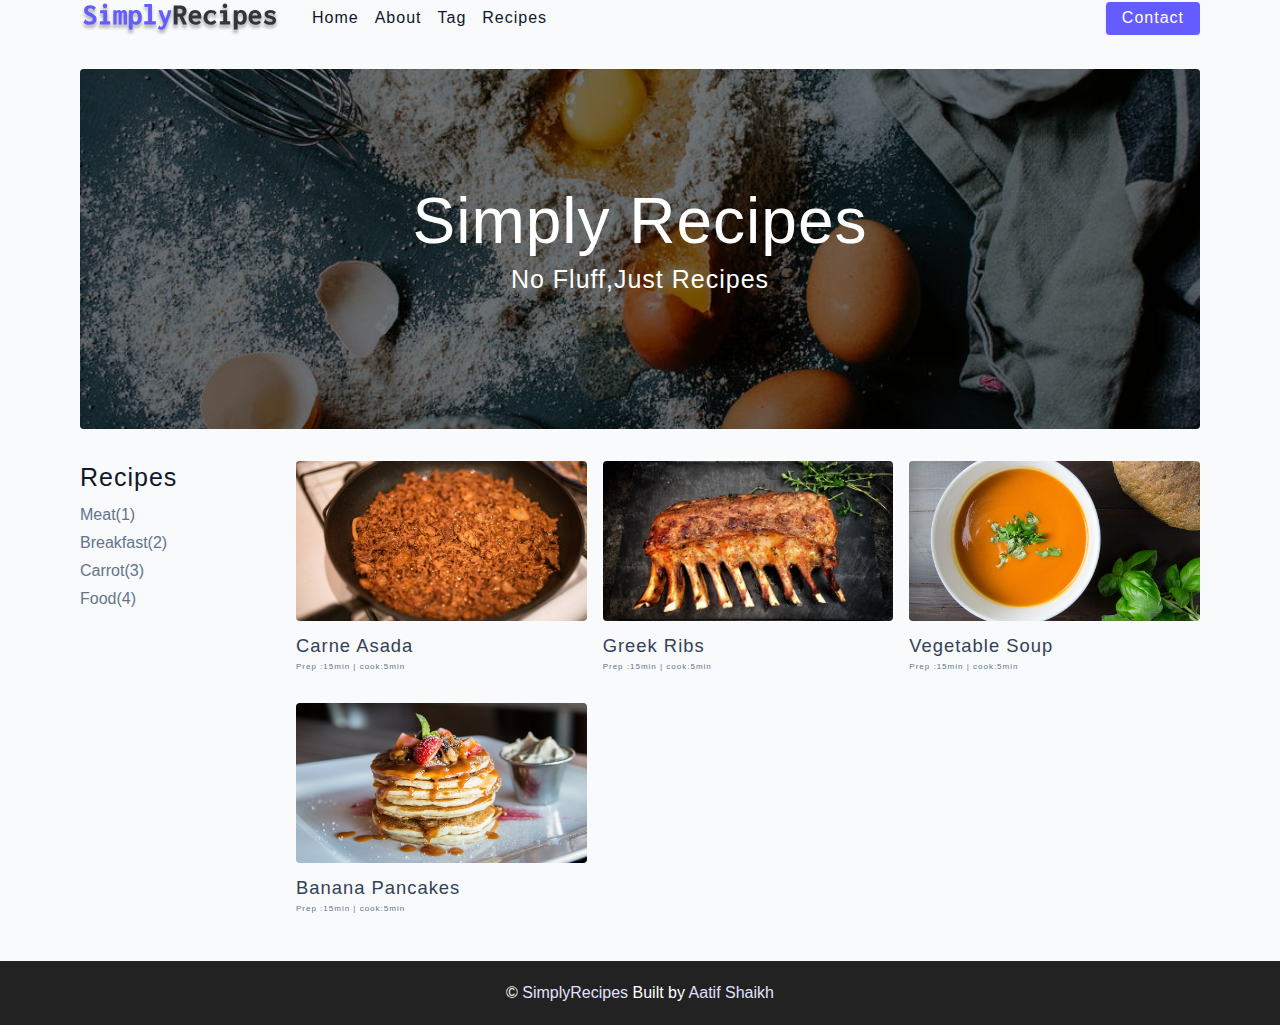
<file: index.html>
<!DOCTYPE html>
<html lang="en">
  <head>
    <meta charset="UTF-8" />
    <meta http-equiv="X-UA-Compatible" content="IE=edge" />
    <meta name="viewport" content="width=device-width, initial-scale=1.0" />
    <title>Simply Recipes || Starter</title>
    <!-- favicon -->
    <link rel="shortcut icon" href="./assets/favicon.ico" type="image/x-icon" />
    <!-- normalize -->
    <link rel="stylesheet" href="./css/normalize.css" />
    <!-- font-awesome -->
    <link
      rel="stylesheet"
      href="https://cdnjs.cloudflare.com/ajax/libs/font-awesome/5.14.0/css/all.min.css"
    />
    <!-- main css -->
    <link rel="stylesheet" href="./css/main.css" />
  </head>
  <body>
    <!-- nav-->
    <nav class="classbar">
      <div class="nav-center">
        <div class="nav-header">
          <a href="index.html" class="nav-logo">
            <img src="./assets/logo.svg" alt="Simply recipes"
          /></a>
          <button class="btn nav-btn">
            <i class="fas fa-align-justify"> </i>
          </button>
        </div>
        <div class="nav-links show-links">
          <a href="index.html" class="nav-link">home</a>
          <a href="about.html" class="nav-link">about</a>
          <a href="tags.html" class="nav-link">tag</a>
          <a href="recipes.html" class="nav-link">recipes</a>
          <div class="nav-link contact-link">
            <a href="contact.html" class="btn">contact</a>
          </div>
        </div>
      </div>
    </nav>
    <main class="page">
      <header class="hero">
        <div class="hero-container">
          <div class="hero-text">
            <h1>Simply Recipes</h1>
            <h4>no fluff,just recipes</h4>
          </div>
        </div>
      </header>
      <section class="recipes-container">
        <div class="tags-container">
          <h4>recipes</h4>
          <div class="tags-list">
            <a href="tag-template.html">Meat(1)</a>
            <a href="tag-template.html">Breakfast(2)</a>
            <a href="tag-template.html">Carrot(3)</a>
            <a href="tag-template.html">Food(4)</a>
          </div>
        </div>
        <div class="recipes-list">
          <a href="single-recipe.html" class="recipe">
            <img
              src="./assets/recipes/recipe-1.jpeg"
              alt="food"
              class="img recipe-img"
            />
            <h5>carne asada</h5>
            <p>Prep :15min | cook:5min</p>
          </a>
          <a href="single-recipe.html" class="recipe">
            <img
              src="./assets/recipes/recipe-2.jpeg"
              alt="food"
              class="img recipe-img"
            />
            <h5>Greek Ribs</h5>
            <p>Prep :15min | cook:5min</p>
          </a>
          <a href="single-recipe.html" class="recipe">
            <img
              src="./assets/recipes/recipe-3.jpeg"
              alt="food"
              class="img recipe-img"
            />
            <h5>Vegetable Soup</h5>
            <p>Prep :15min | cook:5min</p>
          </a>
          <a href="single-recipe.html" class="recipe">
            <img
              src="./assets/recipes/recipe-4.jpeg"
              alt="food"
              class="img recipe-img"
            />
            <h5>Banana Pancakes</h5>
            <p>Prep :15min | cook:5min</p>
          </a>
        </div>
      </section>
    </main>
    <footer class="page-footer">
      <p>
        &copy; <span id="date"></span>
        <span class="footer-logo">SimplyRecipes</span>
        Built by <a href="https://github.com/AatifxShaikh">Aatif Shaikh</a>
      </p>
    </footer>
    <script src="./js/app.js"></script>
  </body>
</html>
</file>
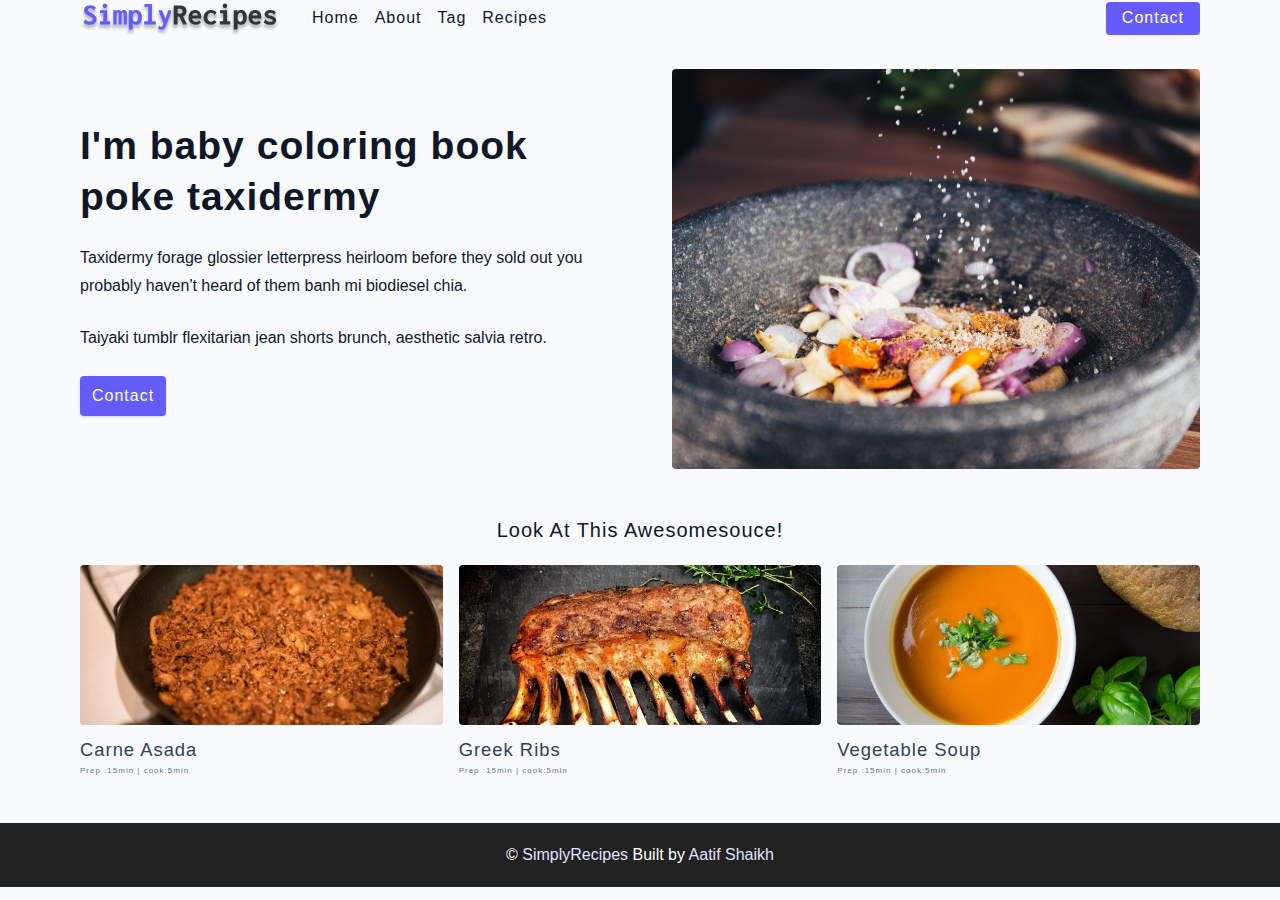
<file: about.html>
<!DOCTYPE html>
<html lang="en">
  <head>
    <meta charset="UTF-8" />
    <meta http-equiv="X-UA-Compatible" content="IE=edge" />
    <meta name="viewport" content="width=device-width, initial-scale=1.0" />
    <title>about</title>
    <!-- favicon -->
    <link rel="shortcut icon" href="./assets/favicon.ico" type="image/x-icon" />
    <!-- normalize -->
    <link rel="stylesheet" href="./css/normalize.css" />
    <!-- font-awesome -->
    <link
      rel="stylesheet"
      href="https://cdnjs.cloudflare.com/ajax/libs/font-awesome/5.14.0/css/all.min.css"
    />
    <!-- main css -->
    <link rel="stylesheet" href="./css/main.css" />
  </head>
  <body>
    <!-- nav-->
    <nav class="classbar">
      <div class="nav-center">
        <div class="nav-header">
          <a href="index.html" class="nav-logo">
            <img src="./assets/logo.svg" alt="Simply recipes"
          /></a>
          <button class="btn nav-btn">
            <i class="fas fa-align-justify"> </i>
          </button>
        </div>
        <div class="nav-links show-links">
          <a href="index.html" class="nav-link">home</a>
          <a href="about.html" class="nav-link">about</a>
          <a href="tags.html" class="nav-link">tag</a>
          <a href="recipes.html" class="nav-link">recipes</a>
          <div class="nav-link contact-link">
            <a href="contact.html" class="btn">contact</a>
          </div>
        </div>
      </div>
    </nav>
    <main class="page">
      <section class="about-page">
        <article>
          <h2>I'm baby coloring book poke taxidermy</h2>
          <p>
            Taxidermy forage glossier letterpress heirloom before they sold out
            you probably haven't heard of them banh mi biodiesel chia.
          </p>
          <p>
            Taiyaki tumblr flexitarian jean shorts brunch, aesthetic salvia
            retro.
          </p>
          <a href="contact.html" class="btn">contact</a>
        </article>
        <img src="./assets/about.jpeg" alt="image" class="img about-img" />
      </section>
      <section class="featured-recipes">
        <h5 class="featured-title">Look At this Awesomesouce!</h5>
        <div class="recipes-list">
          <a href="single-recipe.html" class="recipe">
            <img
              src="./assets/recipes/recipe-1.jpeg"
              alt="food"
              class="img recipe-img"
            />
            <h5>carne asada</h5>
            <p>Prep :15min | cook:5min</p>
          </a>
          <a href="single-recipe.html" class="recipe">
            <img
              src="./assets/recipes/recipe-2.jpeg"
              alt="food"
              class="img recipe-img"
            />
            <h5>Greek Ribs</h5>
            <p>Prep :15min | cook:5min</p>
          </a>
          <a href="single-recipe.html" class="recipe">
            <img
              src="./assets/recipes/recipe-3.jpeg"
              alt="food"
              class="img recipe-img"
            />
            <h5>Vegetable Soup</h5>
            <p>Prep :15min | cook:5min</p>
          </a>
        </div>
      </section>
    </main>
    <footer class="page-footer">
      <p>
        &copy; <span id="date"></span>
        <span class="footer-logo">SimplyRecipes</span>
        Built by <a href="https://github.com/AatifxShaikh">Aatif Shaikh</a>
      </p>
    </footer>
    <script src="./js/app.js"></script>
  </body>
</html>
</file>
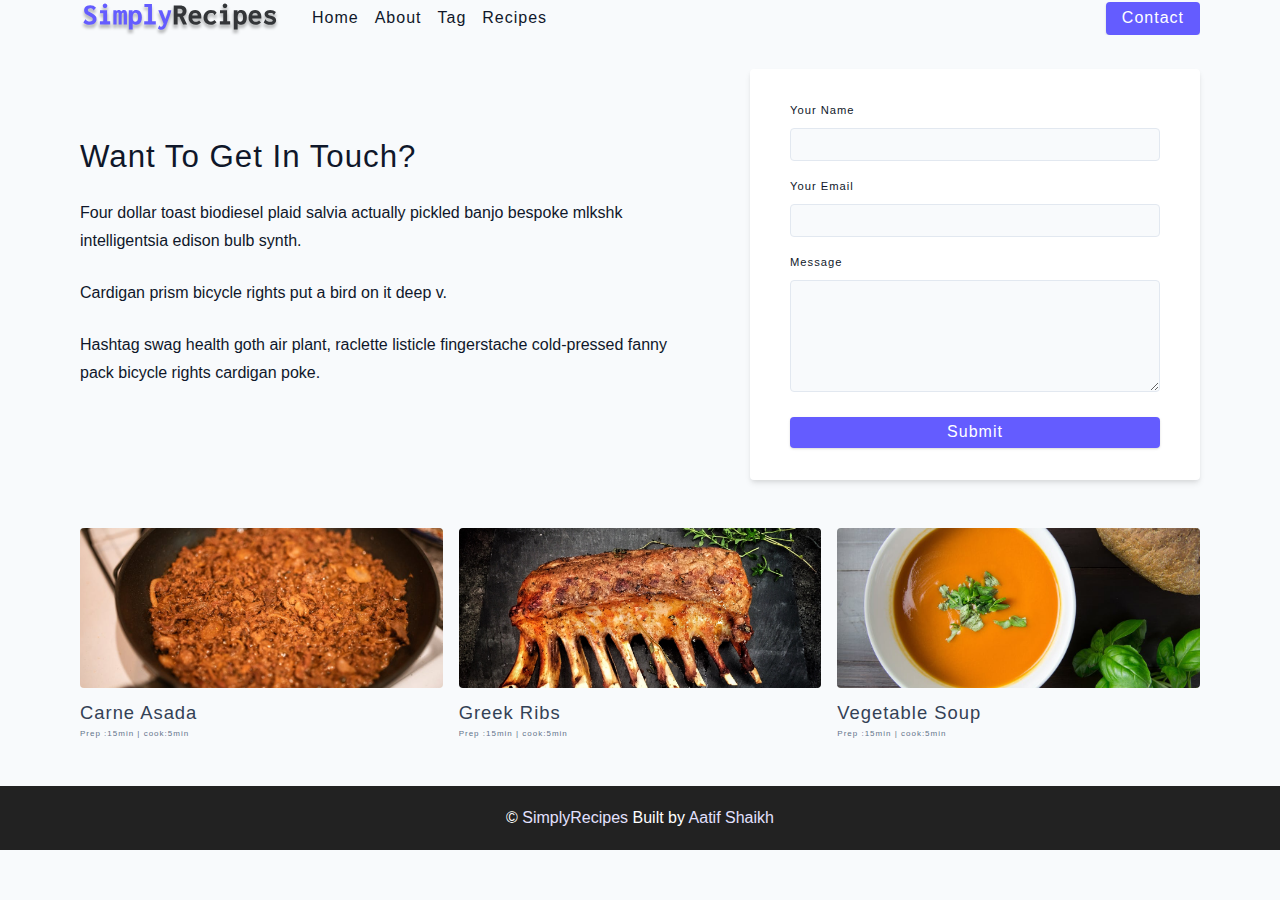
<file: contact.html>
<!DOCTYPE html>
<html lang="en">
  <head>
    <meta charset="UTF-8" />
    <meta http-equiv="X-UA-Compatible" content="IE=edge" />
    <meta name="viewport" content="width=device-width, initial-scale=1.0" />
    <title>contact</title>
    <!-- favicon -->
    <link rel="shortcut icon" href="./assets/favicon.ico" type="image/x-icon" />
    <!-- normalize -->
    <link rel="stylesheet" href="./css/normalize.css" />
    <!-- font-awesome -->
    <link
      rel="stylesheet"
      href="https://cdnjs.cloudflare.com/ajax/libs/font-awesome/5.14.0/css/all.min.css"
    />
    <!-- main css -->
    <link rel="stylesheet" href="./css/main.css" />
  </head>
  <body>
    <!-- nav-->
    <nav class="classbar">
      <div class="nav-center">
        <div class="nav-header">
          <a href="index.html" class="nav-logo">
            <img src="./assets/logo.svg" alt="Simply recipes"
          /></a>
          <button class="btn nav-btn">
            <i class="fas fa-align-justify"> </i>
          </button>
        </div>
        <div class="nav-links show-links">
          <a href="index.html" class="nav-link">home</a>
          <a href="about.html" class="nav-link">about</a>
          <a href="tags.html" class="nav-link">tag</a>
          <a href="recipes.html" class="nav-link">recipes</a>
          <div class="nav-link contact-link">
            <a href="contact.html" class="btn">contact</a>
          </div>
        </div>
      </div>
    </nav>
    <main class="page">
      <section class="contact-container">
        <article class="contact-info">
          <h3>Want To Get In Touch?</h3>
          <p>
            Four dollar toast biodiesel plaid salvia actually pickled banjo
            bespoke mlkshk intelligentsia edison bulb synth.
          </p>
          <p>Cardigan prism bicycle rights put a bird on it deep v.</p>
          <p>
            Hashtag swag health goth air plant, raclette listicle fingerstache
            cold-pressed fanny pack bicycle rights cardigan poke.
          </p>
        </article>
        <article>
          <form class="form contact-form">
            <div class="form-row">
              <label for="name" class="form-label">your name</label>
              <input type="text" name="name" id="name" class="form-input" />
            </div>
            <div class="form-row">
              <label for="email" class="form-label">your email</label>
              <input type="text" name="email" id="email" class="form-input" />
            </div>
            <div class="form-row">
              <label for="message" class="form-label">Message</label>
              <textarea
                name="message"
                id="form-label"
                class="form-textarea"
                cols="30"
                rows="10"
              ></textarea>
            </div>
            <button type="submit" class="btn btn-block">submit</button>
          </form>
        </article>
      </section>
      <div class="recipes-list">
        <a href="single-recipe.html" class="recipe">
          <img
            src="./assets/recipes/recipe-1.jpeg"
            alt="food"
            class="img recipe-img"
          />
          <h5>carne asada</h5>
          <p>Prep :15min | cook:5min</p>
        </a>
        <a href="single-recipe.html" class="recipe">
          <img
            src="./assets/recipes/recipe-2.jpeg"
            alt="food"
            class="img recipe-img"
          />
          <h5>Greek Ribs</h5>
          <p>Prep :15min | cook:5min</p>
        </a>
        <a href="single-recipe.html" class="recipe">
          <img
            src="./assets/recipes/recipe-3.jpeg"
            alt="food"
            class="img recipe-img"
          />
          <h5>Vegetable Soup</h5>
          <p>Prep :15min | cook:5min</p>
        </a>
      </div>
    </main>
    <footer class="page-footer">
      <p>
        &copy; <span id="date"></span>
        <span class="footer-logo">SimplyRecipes</span>
        Built by <a href="https://github.com/AatifxShaikh">Aatif Shaikh</a>
      </p>
    </footer>
    <script src="./js/app.js"></script>
  </body>
</html>
</file>
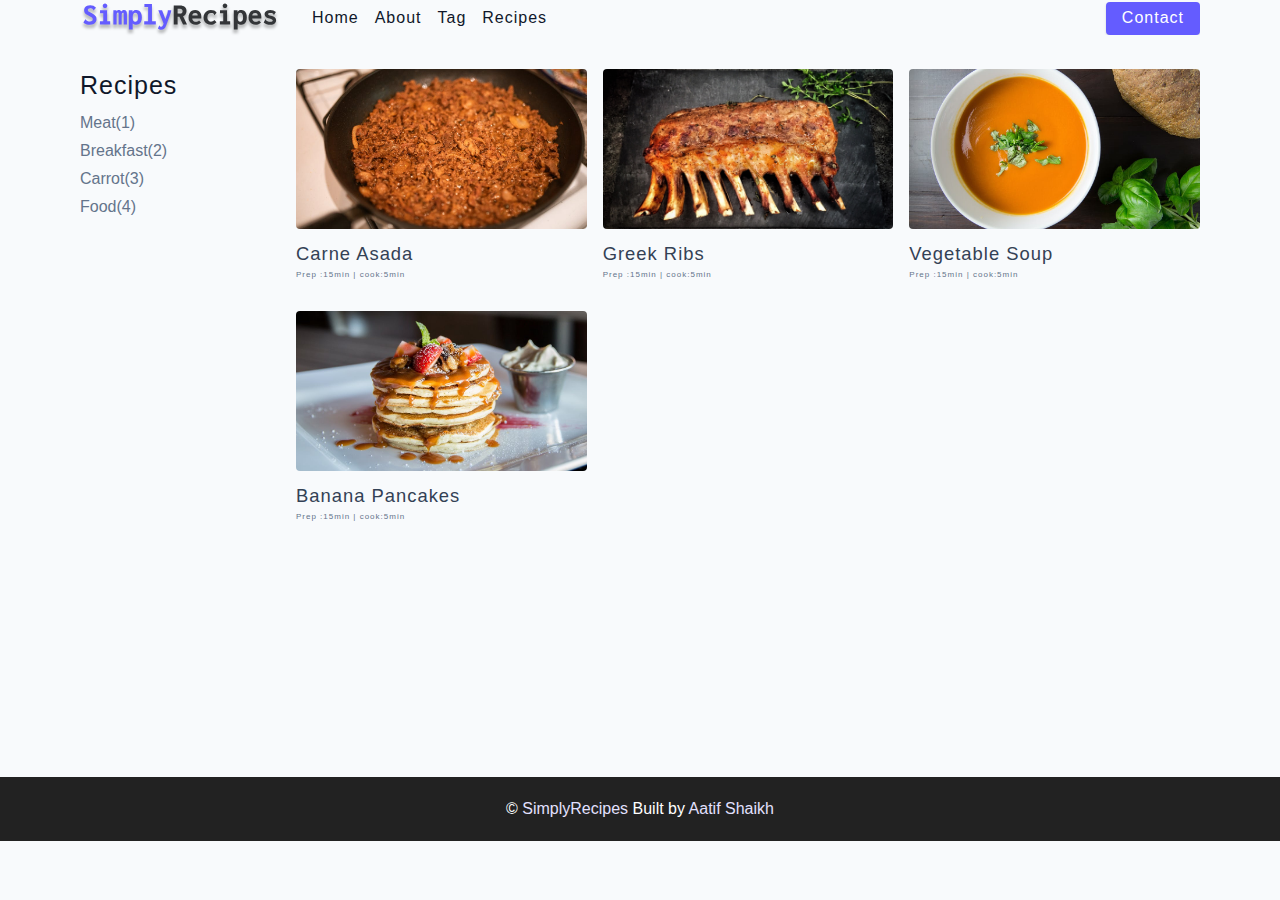
<file: recipes.html>
<!DOCTYPE html>
<html lang="en">
  <head>
    <meta charset="UTF-8" />
    <meta http-equiv="X-UA-Compatible" content="IE=edge" />
    <meta name="viewport" content="width=device-width, initial-scale=1.0" />
    <title>recipe</title>
    <!-- favicon -->
    <link rel="shortcut icon" href="./assets/favicon.ico" type="image/x-icon" />
    <!-- normalize -->
    <link rel="stylesheet" href="./css/normalize.css" />
    <!-- font-awesome -->
    <link
      rel="stylesheet"
      href="https://cdnjs.cloudflare.com/ajax/libs/font-awesome/5.14.0/css/all.min.css"
    />
    <!-- main css -->
    <link rel="stylesheet" href="./css/main.css" />
  </head>
  <body>
    <!-- nav-->
    <nav class="classbar">
      <div class="nav-center">
        <div class="nav-header">
          <a href="index.html" class="nav-logo">
            <img src="./assets/logo.svg" alt="Simply recipes"
          /></a>
          <button class="btn nav-btn">
            <i class="fas fa-align-justify"> </i>
          </button>
        </div>
        <div class="nav-links show-links">
          <a href="index.html" class="nav-link">home</a>
          <a href="about.html" class="nav-link">about</a>
          <a href="tags.html" class="nav-link">tag</a>
          <a href="recipes.html" class="nav-link">recipes</a>
          <div class="nav-link contact-link">
            <a href="contact.html" class="btn">contact</a>
          </div>
        </div>
      </div>
    </nav>
    <main class="page">
      <section class="recipes-container">
        <div class="tags-container">
          <h4>recipes</h4>
          <div class="tags-list">
            <a href="tag-template.html">Meat(1)</a>
            <a href="tag-template.html">Breakfast(2)</a>
            <a href="tag-template.html">Carrot(3)</a>
            <a href="tag-template.html">Food(4)</a>
          </div>
        </div>
        <div class="recipes-list">
          <a href="single-recipe.html" class="recipe">
            <img
              src="./assets/recipes/recipe-1.jpeg"
              alt="food"
              class="img recipe-img"
            />
            <h5>carne asada</h5>
            <p>Prep :15min | cook:5min</p>
          </a>
          <a href="single-recipe.html" class="recipe">
            <img
              src="./assets/recipes/recipe-2.jpeg"
              alt="food"
              class="img recipe-img"
            />
            <h5>Greek Ribs</h5>
            <p>Prep :15min | cook:5min</p>
          </a>
          <a href="single-recipe.html" class="recipe">
            <img
              src="./assets/recipes/recipe-3.jpeg"
              alt="food"
              class="img recipe-img"
            />
            <h5>Vegetable Soup</h5>
            <p>Prep :15min | cook:5min</p>
          </a>
          <a href="single-recipe.html" class="recipe">
            <img
              src="./assets/recipes/recipe-4.jpeg"
              alt="food"
              class="img recipe-img"
            />
            <h5>Banana Pancakes</h5>
            <p>Prep :15min | cook:5min</p>
          </a>
        </div>
      </section>
    </main>
    <footer class="page-footer">
      <p>
        &copy; <span id="date"></span>
        <span class="footer-logo">SimplyRecipes</span>
        Built by <a href="https://github.com/AatifxShaikh">Aatif Shaikh</a>
      </p>
    </footer>
    <script src="./js/app.js"></script>
  </body>
</html>
</file>
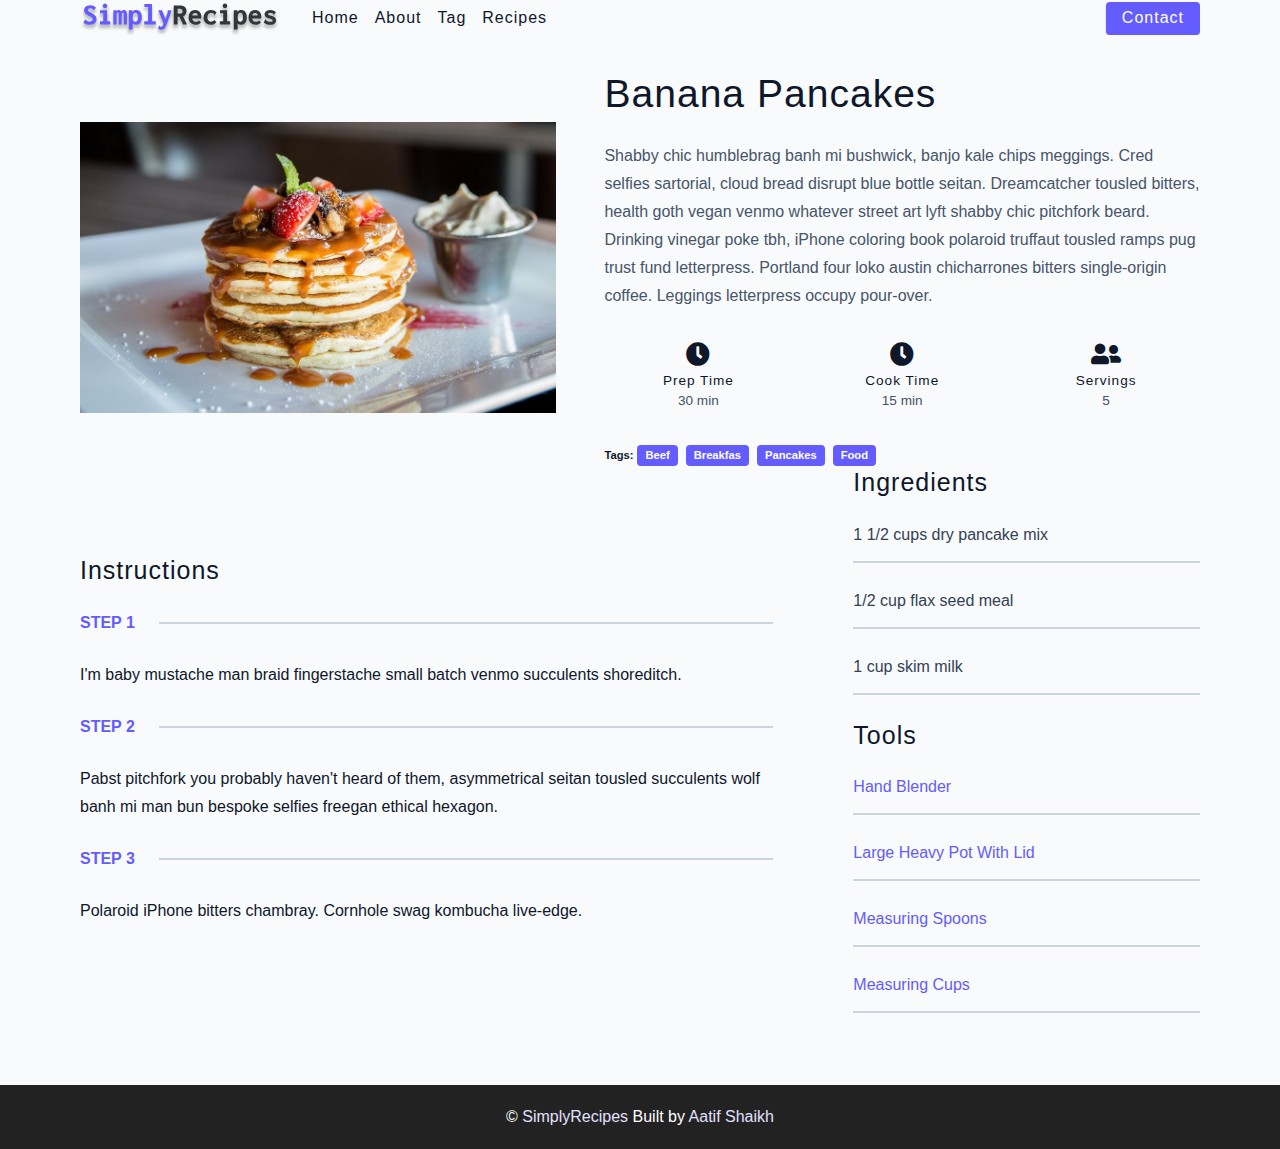
<file: single-recipe.html>
<!DOCTYPE html>
<html lang="en">
  <head>
    <meta charset="UTF-8" />
    <meta http-equiv="X-UA-Compatible" content="IE=edge" />
    <meta name="viewport" content="width=device-width, initial-scale=1.0" />
    <title>single-recipe</title>
    <!-- favicon -->
    <link rel="shortcut icon" href="./assets/favicon.ico" type="image/x-icon" />
    <!-- normalize -->
    <link rel="stylesheet" href="./css/normalize.css" />
    <!-- font-awesome -->
    <link
      rel="stylesheet"
      href="https://cdnjs.cloudflare.com/ajax/libs/font-awesome/5.14.0/css/all.min.css"
    />
    <!-- main css -->
    <link rel="stylesheet" href="./css/main.css" />
  </head>
  <body>
    <!-- nav-->
    <nav class="classbar">
      <div class="nav-center">
        <div class="nav-header">
          <a href="index.html" class="nav-logo">
            <img src="./assets/logo.svg" alt="Simply recipes"
          /></a>
          <button class="btn nav-btn">
            <i class="fas fa-align-justify"> </i>
          </button>
        </div>
        <div class="nav-links show-links">
          <a href="index.html" class="nav-link">home</a>
          <a href="about.html" class="nav-link">about</a>
          <a href="tags.html" class="nav-link">tag</a>
          <a href="recipes.html" class="nav-link">recipes</a>
          <div class="nav-link contact-link">
            <a href="contact.html" class="btn">contact</a>
          </div>
        </div>
      </div>
    </nav>
    <main class="page">
      <div class="recipe-page">
        <section class="recipe-hero">
          <img
            src="./assets/recipes/recipe-4.jpeg"
            class="img recipe-hero"
            alt="pancakes"
          />
          <article>
            <h2>Banana Pancakes</h2>
            <p>
              Shabby chic humblebrag banh mi bushwick, banjo kale chips
              meggings. Cred selfies sartorial, cloud bread disrupt blue bottle
              seitan. Dreamcatcher tousled bitters, health goth vegan venmo
              whatever street art lyft shabby chic pitchfork beard. Drinking
              vinegar poke tbh, iPhone coloring book polaroid truffaut tousled
              ramps pug trust fund letterpress. Portland four loko austin
              chicharrones bitters single-origin coffee. Leggings letterpress
              occupy pour-over.
            </p>
            <div class="recipe-icons">
              <article>
                <i class="fas fa-clock"></i>
                <h5>prep time</h5>
                <p>30 min</p>
              </article>
              <article>
                <i class="fas fa-clock"></i>
                <h5>cook time</h5>
                <p>15 min</p>
              </article>
              <article>
                <i class="fas fa-user-friends"></i>
                <h5>servings</h5>
                <p>5</p>
              </article>
            </div>
            <div class="recipe-tags">
              Tags: <a href="tag-template.html">Beef</a>
              <a href="tag-template.html">Breakfas</a>
              <a href="tag-template.html">Pancakes</a>
              <a href="tag-template.html">Food</a>
            </div>
          </article>
        </section>

        <section class="recipe-content">
          <article>
            <h4>Instructions</h4>
            <div class="single-instruction">
              <header>
                <p>step 1</p>
                <div></div>
                <p></header>
                  I'm baby mustache man braid fingerstache small batch venmo
                  succulents shoreditch.
                </p>
                
                <header>
                  <p>Step 2</p>
                  <div></div><p></header>
                  Pabst pitchfork you probably haven't heard of them,
                  asymmetrical seitan tousled succulents wolf banh mi man bun
                  bespoke selfies freegan ethical hexagon.
                </p>
                <header><p>Step 3</p><div></div> <p></header>
                  Polaroid iPhone bitters chambray. Cornhole swag kombucha
                  live-edge.
                </p>
               
             
            </div>
          </article>
          <article class="secon-column">
            <div>
              <h4>ingredients</h4>
              <p class="single-ingredient">
                1 1/2 cups dry pancake mix
              </p>
              <p class="single-ingredient">
                1/2 cup flax seed meal
              </p>
              <p class="single-ingredient">
                1 cup skim milk
              </p>
            </div>
            <div>
              <h4>tools</h4>
              <p class="single-tool">Hand Blender</p>
              <p class="single-tool">Large Heavy Pot With Lid</p>
              <p class="single-tool">Measuring Spoons</p>
              <p class="single-tool">Measuring Cups</p>
            </div>
          </article>
        </section>
      </div>
    </main>
    <footer class="page-footer">
      <p>
        &copy; <span id="date"></span>
        <span class="footer-logo">SimplyRecipes</span>
        Built by <a href="https://github.com/AatifxShaikh">Aatif Shaikh</a>
      </p>
    </footer>
    <script src="./js/app.js"></script>
  </body>
</html>
</file>
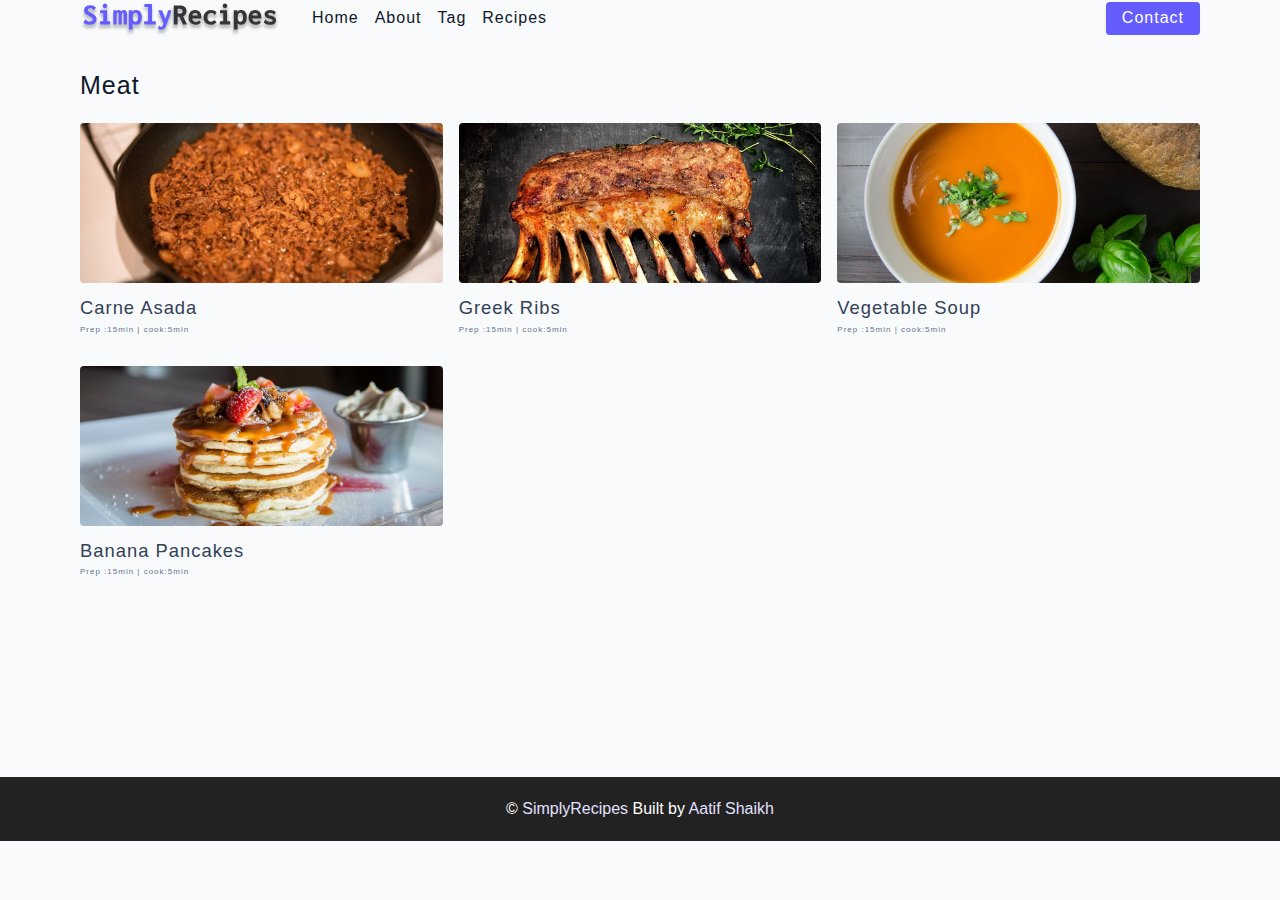
<file: tag-template.html>
<!DOCTYPE html>
<html lang="en">
  <head>
    <meta charset="UTF-8" />
    <meta http-equiv="X-UA-Compatible" content="IE=edge" />
    <meta name="viewport" content="width=device-width, initial-scale=1.0" />
    <title>tag-template</title>
    <!-- favicon -->
    <link rel="shortcut icon" href="./assets/favicon.ico" type="image/x-icon" />
    <!-- normalize -->
    <link rel="stylesheet" href="./css/normalize.css" />
    <!-- font-awesome -->
    <link
      rel="stylesheet"
      href="https://cdnjs.cloudflare.com/ajax/libs/font-awesome/5.14.0/css/all.min.css"
    />
    <!-- main css -->
    <link rel="stylesheet" href="./css/main.css" />
  </head>
  <body>
    <!-- nav-->
    <nav class="classbar">
      <div class="nav-center">
        <div class="nav-header">
          <a href="index.html" class="nav-logo">
            <img src="./assets/logo.svg" alt="Simply recipes"
          /></a>
          <button class="btn nav-btn">
            <i class="fas fa-align-justify"> </i>
          </button>
        </div>
        <div class="nav-links show-links">
          <a href="index.html" class="nav-link">home</a>
          <a href="about.html" class="nav-link">about</a>
          <a href="tags.html" class="nav-link">tag</a>
          <a href="recipes.html" class="nav-link">recipes</a>
          <div class="nav-link contact-link">
            <a href="contact.html" class="btn">contact</a>
          </div>
        </div>
      </div>
    </nav>
    <main class="page">
      <div>
        <h4>Meat</h4>
        <div class="recipes-list">
          <a href="single-recipe.html" class="recipe">
            <img
              src="./assets/recipes/recipe-1.jpeg"
              alt="food"
              class="img recipe-img"
            />
            <h5>carne asada</h5>
            <p>Prep :15min | cook:5min</p>
          </a>
          <a href="single-recipe.html" class="recipe">
            <img
              src="./assets/recipes/recipe-2.jpeg"
              alt="food"
              class="img recipe-img"
            />
            <h5>Greek Ribs</h5>
            <p>Prep :15min | cook:5min</p>
          </a>
          <a href="single-recipe.html" class="recipe">
            <img
              src="./assets/recipes/recipe-3.jpeg"
              alt="food"
              class="img recipe-img"
            />
            <h5>Vegetable Soup</h5>
            <p>Prep :15min | cook:5min</p>
          </a>
          <a href="single-recipe.html" class="recipe">
            <img
              src="./assets/recipes/recipe-4.jpeg"
              alt="food"
              class="img recipe-img"
            />
            <h5>Banana Pancakes</h5>
            <p>Prep :15min | cook:5min</p>
          </a>
        </div>
      </div>
    </main>
    <footer class="page-footer">
      <p>
        &copy; <span id="date"></span>
        <span class="footer-logo">SimplyRecipes</span>
        Built by <a href="https://github.com/AatifxShaikh">Aatif Shaikh</a>
      </p>
    </footer>
    <script src="./js/app.js"></script>
  </body>
</html>
</file>
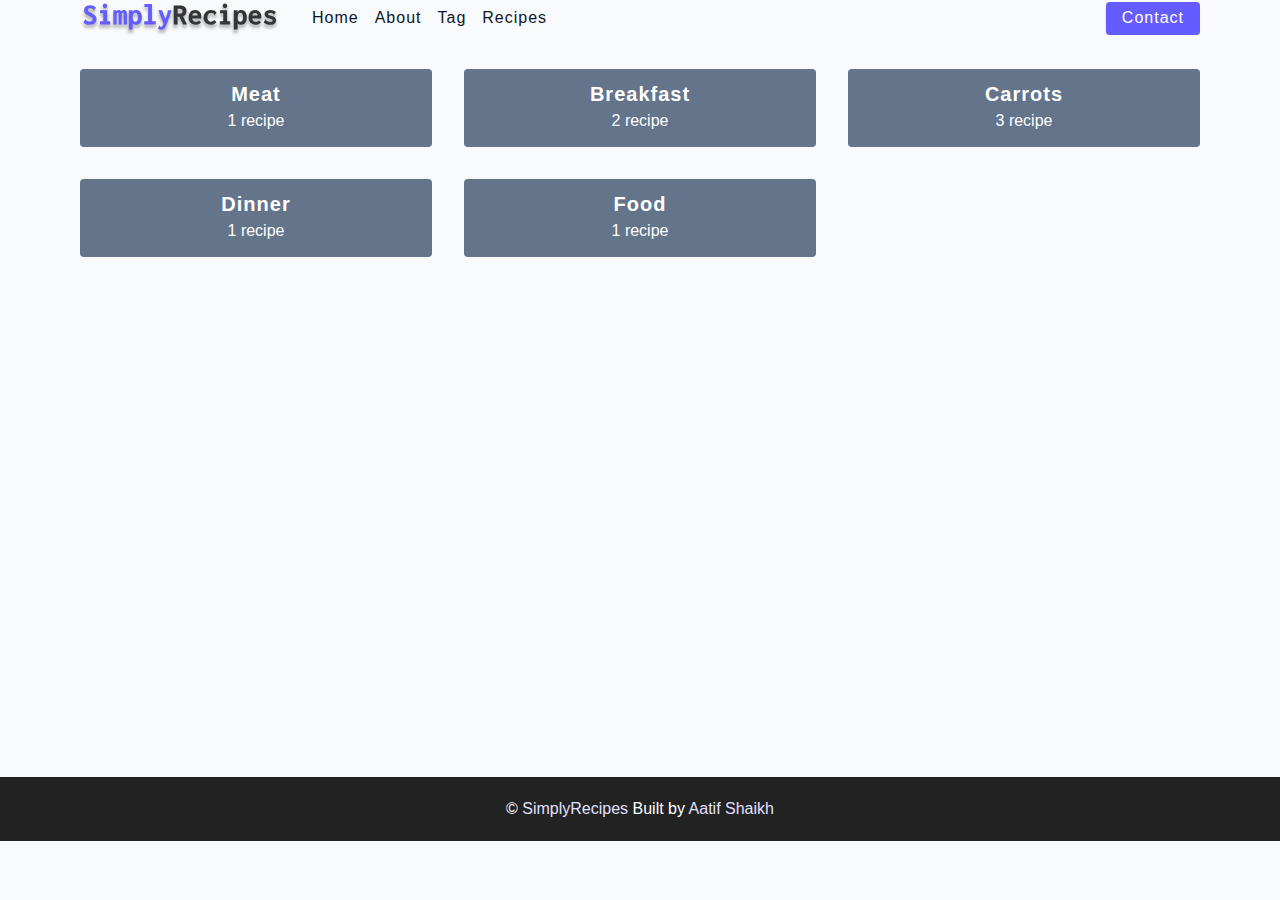
<file: tags.html>
<!DOCTYPE html>
<html lang="en">
  <head>
    <meta charset="UTF-8" />
    <meta http-equiv="X-UA-Compatible" content="IE=edge" />
    <meta name="viewport" content="width=device-width, initial-scale=1.0" />
    <title>ags</title>
    <!-- favicon -->
    <link rel="shortcut icon" href="./assets/favicon.ico" type="image/x-icon" />
    <!-- normalize -->
    <link rel="stylesheet" href="./css/normalize.css" />
    <!-- font-awesome -->
    <link
      rel="stylesheet"
      href="https://cdnjs.cloudflare.com/ajax/libs/font-awesome/5.14.0/css/all.min.css"
    />
    <!-- main css -->
    <link rel="stylesheet" href="./css/main.css" />
  </head>
  <body>
    <!-- nav-->
    <nav class="classbar">
      <div class="nav-center">
        <div class="nav-header">
          <a href="index.html" class="nav-logo">
            <img src="./assets/logo.svg" alt="Simply recipes"
          /></a>
          <button class="btn nav-btn">
            <i class="fas fa-align-justify"> </i>
          </button>
        </div>
        <div class="nav-links show-links">
          <a href="index.html" class="nav-link">home</a>
          <a href="about.html" class="nav-link">about</a>
          <a href="tags.html" class="nav-link">tag</a>
          <a href="recipes.html" class="nav-link">recipes</a>
          <div class="nav-link contact-link">
            <a href="contact.html" class="btn">contact</a>
          </div>
        </div>
      </div>
    </nav>
    <main class="page">
      <section class="tags-wrapper">
        <a href="tag-template.html" class="tag">
          <h5>Meat</h5>
          <p>1 recipe</p>
        </a>
        <a href="tag-template.html" class="tag">
          <h5>Breakfast</h5>
          <p>2 recipe</p>
        </a>
        <a href="tag-template.html" class="tag">
          <h5>Carrots</h5>
          <p>3 recipe</p>
        </a>
        <a href="tag-template.html" class="tag">
          <h5>Dinner</h5>
          <p>1 recipe</p>
        </a>
        <a href="tag-template.html" class="tag">
          <h5>Food</h5>
          <p>1 recipe</p>
        </a>
      </section>
    </main>
    <footer class="page-footer">
      <p>
        &copy; <span id="date"></span>
        <span class="footer-logo">SimplyRecipes</span>
        Built by <a href="https://github.com/AatifxShaikh">Aatif Shaikh</a>
      </p>
    </footer>
    <script src="./js/app.js"></script>
  </body>
</html>
</file>
<file: css/main.css>
*,
::after,
::before {
  box-sizing: border-box;
}

/* fonts */

@import url('https://fonts.googleapis.com/css2?family=Roboto:wght@400;500;600&family=Montserrat&display=swap');

html {
  font-size: 100%;
}

/*16px*/

:root {
  /* colors */
  --primary-100: #e2e0ff;
  --primary-200: #c1beff;
  --primary-300: #a29dff;
  --primary-400: #837dff;
  --primary-500: #645cff;
  --primary-600: #504acc;
  --primary-700: #3c3799;
  --primary-800: #282566;
  --primary-900: #141233;

  /* grey */
  --grey-50: #f8fafc;
  --grey-100: #f1f5f9;
  --grey-200: #e2e8f0;
  --grey-300: #cbd5e1;
  --grey-400: #94a3b8;
  --grey-500: #64748b;
  --grey-600: #475569;
  --grey-700: #334155;
  --grey-800: #1e293b;
  --grey-900: #0f172a;
  /* rest of the colors */
  --black: #222;
  --white: #fff;
  --red-light: #f8d7da;
  --red-dark: #842029;
  --green-light: #d1e7dd;
  --green-dark: #0f5132;

  /* fonts  */
  --headingFont: 'Roboto', sans-serif;
  --bodyFont: 'Nunito', sans-serif;
  --smallText: 0.7em;
  /* rest of the vars */
  --backgroundColor: var(--grey-50);
  --textColor: var(--grey-900);
  --borderRadius: 0.25rem;
  --letterSpacing: 1px;
  --transition: 0.3s ease-in-out all;
  --max-width: 1120px;
  --fixed-width: 600px;

  /* box shadow*/
  --shadow-1: 0 1px 3px 0 rgba(0, 0, 0, 0.1), 0 1px 2px 0 rgba(0, 0, 0, 0.06);
  --shadow-2: 0 4px 6px -1px rgba(0, 0, 0, 0.1),
    0 2px 4px -1px rgba(0, 0, 0, 0.06);
  --shadow-3: 0 10px 15px -3px rgba(0, 0, 0, 0.1),
    0 4px 6px -2px rgba(0, 0, 0, 0.05);
  --shadow-4: 0 20px 25px -5px rgba(0, 0, 0, 0.1),
    0 10px 10px -5px rgba(0, 0, 0, 0.04);
}

body {
  background: var(--backgroundColor);
  font-family: var(--bodyFont);
  font-weight: 400;
  line-height: 1.75;
  color: var(--textColor);
}

p {
  margin-top: 0;
  margin-bottom: 1.5rem;
  max-width: 40em;
}

h1,
h2,
h3,
h4,
h5 {
  margin: 0;
  margin-bottom: 1.38rem;
  font-family: var(--headingFont);
  font-weight: 400;
  line-height: 1.3;
  text-transform: capitalize;
  letter-spacing: var(--letterSpacing);
}

h1 {
  margin-top: 0;
  font-size: 3.052rem;
}

h2 {
  font-size: 2.441rem;
}

h3 {
  font-size: 1.953rem;
}

h4 {
  font-size: 1.563rem;
}

h5 {
  font-size: 1.25rem;
}

small,
.text-small {
  font-size: var(--smallText);
}

a {
  text-decoration: none;
}

ul {
  list-style-type: none;
  padding: 0;
}

.img {
  width: 100%;
  display: block;
  object-fit: cover;
}

/* buttons */

.btn {
  cursor: pointer;
  color: var(--white);
  background: var(--primary-500);
  border: transparent;
  border-radius: var(--borderRadius);
  letter-spacing: var(--letterSpacing);
  padding: 0.375rem 0.75rem;
  box-shadow: var(--shadow-1);
  transition: var(--transtion);
  text-transform: capitalize;
  display: inline-block;
}

.btn:hover {
  background: var(--primary-700);
  box-shadow: var(--shadow-3);
}

.btn-hipster {
  color: var(--primary-500);
  background: var(--primary-200);
}

.btn-hipster:hover {
  color: var(--primary-200);
  background: var(--primary-700);
}

.btn-block {
  width: 100%;
}

/* alerts */
.alert {
  padding: 0.375rem 0.75rem;
  margin-bottom: 1rem;
  border-color: transparent;
  border-radius: var(--borderRadius);
}

.alert-danger {
  color: var(--red-dark);
  background: var(--red-light);
}

.alert-success {
  color: var(--green-dark);
  background: var(--green-light);
}

/* form */

.form {
  width: 90vw;
  max-width: var(--fixed-width);
  background: var(--white);
  border-radius: var(--borderRadius);
  box-shadow: var(--shadow-2);
  padding: 2rem 2.5rem;
  margin: 3rem auto;
}

.form-label {
  display: block;
  font-size: var(--smallText);
  margin-bottom: 0.5rem;
  text-transform: capitalize;
  letter-spacing: var(--letterSpacing);
}

.form-input,
.form-textarea {
  width: 100%;
  padding: 0.375rem 0.75rem;
  border-radius: var(--borderRadius);
  background: var(--backgroundColor);
  border: 1px solid var(--grey-200);
}

.form-row {
  margin-bottom: 1rem;
}

.form-textarea {
  height: 7rem;
}

::placeholder {
  font-family: inherit;
  color: var(--grey-400);
}

.form-alert {
  color: var(--red-dark);
  letter-spacing: var(--letterSpacing);
  text-transform: capitalize;
}

/* alert */

@keyframes spinner {
  to {
    transform: rotate(360deg);
  }
}

.loading {
  width: 6rem;
  height: 6rem;
  border: 5px solid var(--grey-400);
  border-radius: 50%;
  border-top-color: var(--primary-500);
  animation: spinner 0.6s linear infinite;
}

.loading {
  margin: 0 auto;
}

/* title */

.title {
  text-align: center;
}

.title-underline {
  background: var(--primary-500);
  width: 7rem;
  height: 0.25rem;
  margin: 0 auto;
  margin-top: -1rem;
}

/*
=============== 
Navbar
===============
*/

.nav-center {
  width: 90vw;
  max-width: var(--max-width);
}

.classbar {
  display: flex;
  justify-content: center;
  align-items: center;
}

.nav-header {
  height: 6rem;
  display: flex;
  justify-content: space-between;
  align-items: center;
}

.nav-header img {
  width: 200px;
}

.nav-logo {
  display: flex;
  align-items: center;
}

.nav-btn {
  padding: 0.15rem 0.75rem;

}

.nav-btn i {
  font-size: 1.25rem;
}

.nav-links {
  display: flex;
  flex-direction: column;
  height: 0;
  overflow: hidden;
  transition: var(--transition);
}

.show-links {
  height: 310px;
}

.nav-link {
  display: block;
  text-align: center;
  text-transform: capitalize;
  color: var(--grey-900);
  letter-spacing: var(--letterSpacing);
  padding: 1rem 0;
  border-top: 1px solid var(--grey-500);
  transition: var(--transition);
}

.nav-link:hover {
  color: var(--primary-500);
}

.contact-link a {
  padding: 0.15rem 1rem;
}

@media screen and (min-width:992px) {
  .nav-btn {
    display: none;
  }

  .navbar {
    height: 6rem;
  }

  .nav-center {
    display: flex;
    align-items: center;
  }

  .nav-header {
    height: auto;
    margin-right: 2rem;
  }

  .nav-links {
    height: auto;
    flex-direction: row;
    align-items: center;
    width: 100%;
  }

  .nav-link {
    padding: 0;
    border-top: none;
    margin-right: 1rem;
    font-size: 1rem;

  }

  .contact-link {
    margin-left: auto;
    margin-right: 0;
  }

}

.page {
  width: 90vw;
  max-width: var(--max-width);
  margin: 0 auto;
  padding-top: 2rem;
  min-height: calc(100vh - (6rem + 4rem));
}

.page-footer {
  height: 4rem;
  display: flex;
  align-items: center;
  justify-content: center;
  background: var(--black);
  color: var(--white);
}

.page-footer p {
  margin-bottom: 0;
}

.footer-logo, .page-footer a {
  color: var(--primary-100);
}

.hero {
  height: 40vh;
  background: url('../assets/main.jpeg') center/cover no-repeat;
  margin-bottom: 2rem;
  border-radius: var(--borderRadius);
  position: relative;
}

.hero-container {
  position: absolute;
  width: 100%;
  height: 100%;
  top: 0;
  left: 0;
  background: rgba(0, 0, 0, 0.4);
  border-radius: var(--borderRadius);
  display: flex;
  align-items: center;
  justify-content: center;
}

.hero-text {
  text-align: center;
  color: var(--white);
}

@media screen and (min-width:768px) {
  .hero-text h1 {
    font-size: 4rem;
    margin-bottom: 0;
  }
}

.recipes-container {
  display: grid;
  gap: 2rem 1rem;

}

.tags-container {

  order: 1;
  display: flex;
  flex-direction: column;
  padding-bottom: 3rem;
}

.recipes-list {
  display: grid;
  padding-bottom: 3rem;
  gap: 2rem 1rem;

}

.tags-container h4 {
  margin-bottom: 0.5rem;
  font-weight: 500;

}

.tags-list {
  display: grid;
  grid-template-columns: 1fr 1fr 1fr;
}

.tags-list a {
  text-transform: capitalize;
  display: block;
  color: var(--grey-500);
  transition: var(--transition);
}

.tags-list a:hover {
  color: var(--primary-500);
}

.recipe {
  display: block;
}

.recipe-img {
  height: 15rem;
  border-radius: var(--borderRadius);
  margin-bottom: 1rem;
}

.recipe h5 {
  margin-bottom: 0;
  line-height: 1;
  color: var(--grey-700);
}

.recipe p {
  margin-bottom: 0;
  line-height: 1;
  margin-top: 0.5rem;
  color: var(--grey-500);
  letter-spacing: var(--letterSpacing);
}

@media screen and (min-width:576px) {
  .recipes-list {
    grid-template-columns: 1fr 1fr;
  }

  .recipe-img {
    height: 10rem;
  }
}

@media screen and (min-width:992px) {
  .recipes-container {
    grid-template-columns: 200px 1fr;
  }

  .tags-container {
    order: 0;
  }

  .tags-list {
    grid-template-columns: 1fr;
  }

  .recipe p {
    font-size: 0.5rem;
  }
}

@media screen and (min-width:1200px) {
  .recipes-list {
    grid-template-columns: 1fr 1fr 1fr;
  }

  .recipe h5 {
    font-size: 1.15rem;
  }
}

.error-page {
  text-align: center;
  padding-top: 5rem;

}

.error-page h1 {
  font-size: 9rem;
}

.featured-title {
  text-align: center;
}

.about-page h2 {
  text-transform: none;
  font-weight: bold;

}

.about-page {
  display: grid;
  gap: 2rem 4rem;
  padding-bottom: 3rem;
}

.about-img {
  border-radius: var(--borderRadius);
  height: 300px;
}

@media screen and (min-width: 992px) {
  .about-page {
    grid-template-columns: 1fr 1fr;
    grid-template-rows: 400px;
    align-items: center;
  }

  .about-img {
    height: 100%;
  }
}


.contact-form {
  width: 100%;
  margin: 0;
}

.contact-container {
  display: grid;
  gap: 2rem 3rem;
  padding-bottom: 3rem;
}

@media screen and (min-width:992px) {
  .contact-container {
    grid-template-columns: 1fr 450px;
    align-items: center;
  }

}

.tags-wrapper {
  display: grid;
  gap: 2rem;
  padding-bottom: 3rem;
}

.tag {
  background: var(--grey-500);
  border-radius: var(--borderRadius);
  text-align: center;
  color: white;
  transition: var(--transition);
  padding: 0.75rem 0;
}

.tag:hover {
  background: var(--primary-500);
}

.tag h5, .tag p {
  margin-bottom: 0;
}

.tag h5 {
  font-weight: 600;
}

@media screen and (min-width:576px) {
  .tags-wrapper {
    grid-template-columns: 1fr;
  }

}

@media screen and (min-width:992px) {
  .tags-wrapper {
    grid-template-columns: repeat(3, 1fr);
  }

}

.recipe-hero {
  display: grid;
  gap: 3rem;
}

.recipe-hero-imga {
  height: 300px;
  border-radius: var(--borderRadius);
}

.recipe-info {
  color: var(--grey-600);
}

.recipe-icons {
  display: grid;
  grid-template-columns: repeat(3, 1fr);
  gap: 1rem;
  margin: 2rem 0;
  text-align: center;
}

.recipe-icons i {
  font-size: 1.5rem;
  columns: var(--primary-500);
}

.recipe-icons h5, .recipe-icons p {
  margin-bottom: 0;
  font-size: 0.85rem;
}

.recipe-hero p {
  color: var(--grey-600);
}

.recipe-tags {
  display: flex;
  flex-wrap: wrap;
  font-size: 0.7em;
  align-items: center;
  font-weight: 600;
}

.recipe-tags a {
  background: var(--primary-500);
  border-radius: var(--borderRadius);
  color: white;
  padding: 0.05rem 0.5rem;
  text-transform: capitalize;
  margin: 0 0.25rem;
}

@media screen and (min-width:992px) {
  .recipe-hero {
    grid-template-columns: 4fr 5fr;
    align-items: center;
  }

}

.recipe-content {
  padding-bottom: 3rem;
  display: grid;
  gap: 2rem 5rem;

}

@media screen and (min-width:992px) {
  .recipe-content {
    grid-template-columns: 2fr 1fr;
    align-items: center;
  }

}

.single-instruction header {
  display: grid;
  grid-template-columns: auto 1fr;
  gap: 1.5rem;
  align-items: center;
}

.single-instruction header p {
  text-transform: uppercase;
  font-weight: 600;
  margin-bottom: 0;
  color: var(--primary-500);
}

.single-instruction>p {
  color: var(--grey-700);
}

.single-instruction header div {
  background: var(--grey-300);
  height: 2px;
}

.second-column {
  display: grid;
  row-gap: 2rem;
}

.single-ingredient {
  border-bottom: 2px solid var(--grey-300);
  padding-bottom: 0.75rem;
  color: var(--grey-700);
}

.single-tool {
  border-bottom: 2px solid var(--grey-300);
  padding-bottom: 0.75rem;
  color: var(--primary-500);
  text-transform: capitalize;
}
</file>
